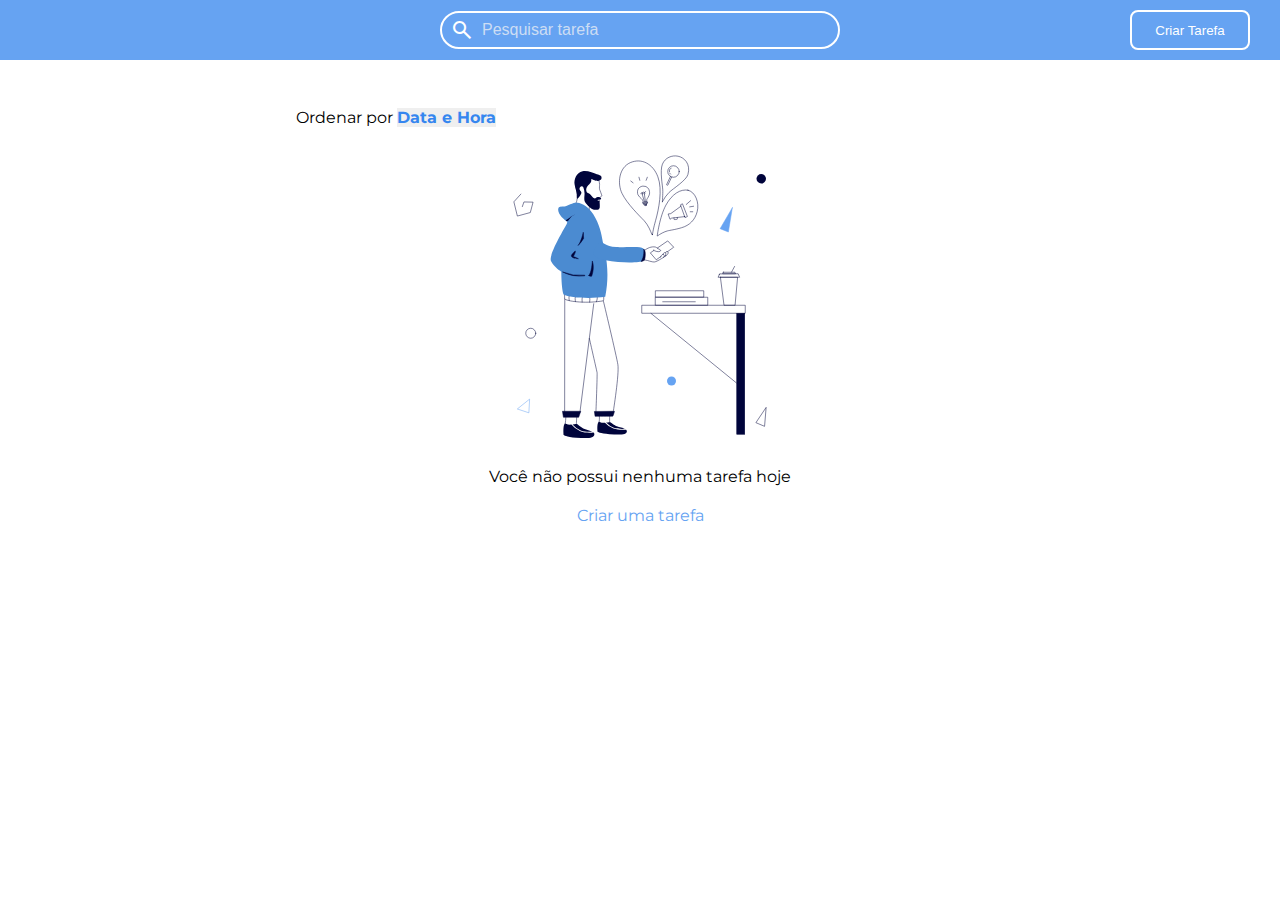
<file: index.html>
<!DOCTYPE html>
<html lang="pt-br">
<head>
    <meta charset="UTF-8">
    <meta http-equiv="X-UA-Compatible" content="IE=edge">
    <meta name="viewport" content="width=device-width, initial-scale=1.0">
    <title>Lista de tarefas</title>
    <link rel="stylesheet" href="https://fonts.googleapis.com/css2?family=Material+Symbols+Outlined:opsz,wght,FILL,GRAD@48,400,0,0" />
    <link rel="stylesheet" href="https://fonts.googleapis.com/css2?family=Material+Symbols+Rounded:opsz,wght,FILL,GRAD@20..48,100..700,0..1,-50..200" />
    <link rel="stylesheet" href="style.css">
</head>
<body>    
    <header>
        <div id="area-central">
            <span class="material-symbols-outlined">
                search
            </span>
            <input id="pesquisar" type="text" placeholder="Pesquisar tarefa">
        </div>
        <button id="bt-nova-tarefa">Criar Tarefa</button>
    </header>

    <main>
        <section id="lista-de-tarefas">
            <div>
                <label for="oredenarPor">Ordenar por</label>
                <select name="oredenarPor" id="oredenarPor">
                    <option value="data">Data e Hora</option>
                    <option value="prioridade">Prioridade</option>
                </select>
            </div>

            <div>
                <div class="cabecalho-lista">
                    <h2>Atrasadas</h2>
                    <span class="material-symbols-rounded arrow">
                        arrow_drop_up
                    </span>
                </div>
                <div id="div-anteriores" class="body-lista"></div>
            </div>

            <div>
                <div class="cabecalho-lista">
                    <h2>Hoje</h2>
                    <span class="material-symbols-rounded arrow">
                        arrow_drop_up
                    </span>
                </div>
                <div id="div-hoje" class="body-lista"></div>
            </div>
            
            <div id="nenhum-item">
                <img src="arquivos/Prancheta 1.svg" alt="">
                <p>Você não possui nenhuma tarefa hoje</p>
                <p id="p-criar-tarefa">Criar uma tarefa</p>
            </div>

            <div>
                <div class="cabecalho-lista">
                    <h2>Futuras</h2>
                    <span class="material-symbols-rounded arrow">
                        arrow_drop_up
                    </span>
                </div>
                <div id="div-futuro" class="body-lista"></div>
            </div>

            <div>
                <div class="cabecalho-lista">
                    <h2>Concluído Hoje</h2>
                    <span class="material-symbols-rounded arrow">
                        arrow_drop_up
                    </span>
                </div>
                <div id="div-concluidos-hoje" class="body-lista"></div>
            </div>
        </section> 
    </main>

    <div class="popup-wrapper">
        <div class="popup">
            <h2 id="popup-titulo">Nova Tarefa</h2>
            <input type="hidden" id="id-input">
            <span class="x-close-wrapper">X</span>
            <input type="text" placeholder="Nome da tarefa" name="input-tarefa-nome" id="input-tarefa-nome" class="popup-input">
            <input type="date" name="input-data" id="input-data" class="popup-input">
            <input type="time" name="input-time" id="input-time" class="popup-input">
            <select id="select-prioridade">
                <option value="3">Baixa</option>
                <option value="2">Media</option>
                <option value="1">Alta</option>
            </select>

            <div>
                <button id="bt-criar-tarefa" class="bt-tarefa">Criar</button>
                <button id="bt-criar-editar" class="bt-tarefa">Salvar</button>
                <button class="bt-cancelar">Cancelar</button>
            </div>
        </div>
    </div>

    <script src="script.js"></script>
</body>
</html>
</file>
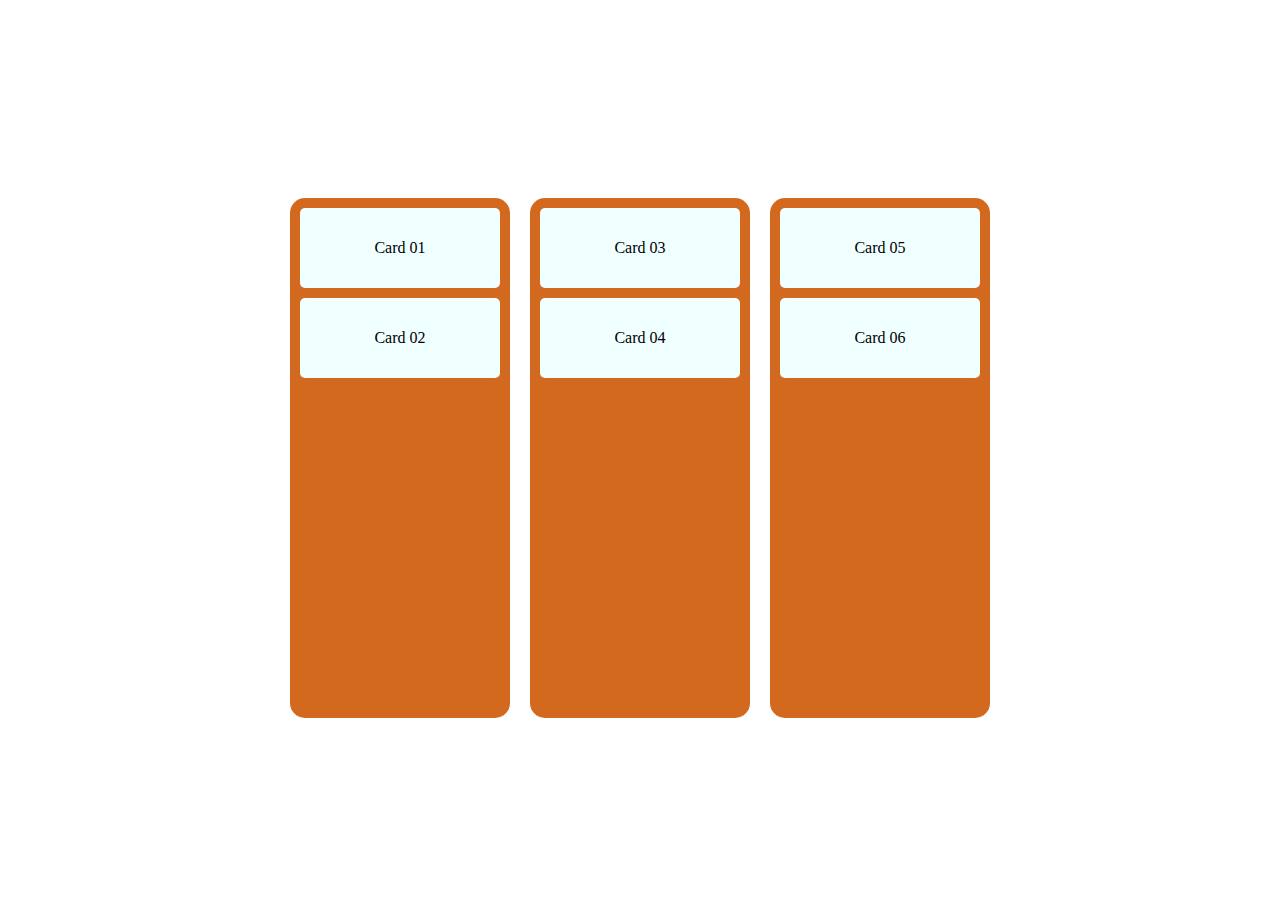
<file: teste/testeKanbasn.html>
<!DOCTYPE html>
<html lang="en">
<head>
    <meta charset="UTF-8">
    <meta http-equiv="X-UA-Compatible" content="IE=edge">
    <meta name="viewport" content="width=device-width, initial-scale=1.0">
    <title>Document</title>

    <style>
        .kanban{
            display: flex;
            align-items: center;
            justify-content: center;
            gap: 20px;
            height: 100vh;
            
        }
        .kanban-column{
            display: flex;
            flex-direction: column;
            align-items: center;
            gap: 10px;
            padding: 10px;
            width: 200px;
            height: 500px;
            background-color: chocolate;
            border-radius: 15px;
        }
        .kanban-column__item{
            width:100%;
            height: 80px;
            background-color: azure;
            text-align: center;
            line-height: 80px;
            border-radius: 5px;
        }
    </style>
</head>
<body>
    <div class="kanban">
        <div class="kanban-column">
          <div class="kanban-column__item" draggable="true">Card 01</div>
          <div class="kanban-column__item" draggable="true">Card 02</div>
        </div>
        <div class="kanban-column">
          <div class="kanban-column__item" draggable="true">Card 03</div>
          <div class="kanban-column__item" draggable="true">Card 04</div>
        </div>
        <div class="kanban-column">
          <div class="kanban-column__item" draggable="true">Card 05</div>
          <div class="kanban-column__item" draggable="true">Card 06</div>
        </div>
      </div>

    <script>
        const columns = document.querySelectorAll('.kanban-column')
        document.addEventListener("dragstart", (e) =>{
            e.target.classList.add("dragging")
        })
        document.addEventListener("dragend", (e) =>{
            e.target.classList.remove("dragging")
        })

        columns.forEach((item) =>{
            item.addEventListener("dragover", (e) =>{
                const draggin = document.querySelector('.dragging')
                const applyAfter = getNewPosition(item, e.clientY)

                if(applyAfter){
                    applyAfter.insertAdjacentElement("afterend", draggin)
                }
                else{
                    item.prepend(draggin)
                }
            })
        })

        function getNewPosition(column, positionY){
            const cards = column.querySelectorAll(".kanban-column__item:not(.dragging)")
            let result

            for(let referCard of cards){
                const box = referCard.getBoundingClientRect()
                const boxCenterY = box.y + box.height / 2

                if (positionY >= boxCenterY) result = referCard
            }

            return result
        }
    </script>
</body>
</html>
</file>
<file: style.css>
@charset "UTF-8";
@import url('https://fonts.googleapis.com/css2?family=Montserrat:wght@300;400;600&display=swap');


*{
    margin: 0;
    padding: 0;
    box-sizing: border-box;
}

body{
    width: 100vw;
    height: 100vh;
    font-family: 'Montserrat', sans-ser;
    overflow-x: hidden;
}

header{
    position: sticky;
    top: 0;
    width: 100vw;
    z-index: 10;
    height: 60px;
    background-color: #66A3F2;

    display: flex;
    justify-content: space-between;
    align-items: center;
    
}
header button{
    background-color: #66A3F2;
    color: white;

    margin-right: 30px;
    height: 40px;
    width: 120px;

    border: 2px solid white;
    border-radius: 8px;
    transition: 0.3s;

}
header button:hover{
    background-color: white;
    color: #66A3F2;
    cursor: pointer;
}
header > div{
    position: relative;
    left: 50%;
    transform: translateX(-50%);
    display: flex;
    align-items: center;
    padding: 0px 8px;
    border: 2px solid white;
    border-radius: 20px;
    color: white;
    width: 40%;
    max-width: 400px;
}
header > div > input{
    background-color: transparent;
    border: none;
    padding: 8px;
    color: white;
    width: 100%;
    outline: 0;
    font-size: 16px; 

}
header > div > input::placeholder{
    color: #ccddf4;
}
main{
    padding-bottom: 10px;
}

#filtros{
    display: flex;
    justify-content: space-between;
}
#filtrar{
    border: none;
    background-color: transparent;

    font-family: 'Montserrat', sans-ser;
    font-size: 16px;
    font-weight: 700;
    color: #3586ef;
}

#lista-de-tarefas{
    width: 100%;
    max-width: 720px;
    margin: 48px auto;
    padding: 0 16px;
    }
    #oredenarPor{
        border: 0;
        outline: 0; 
        box-shadow: none;
        appearance: none;   
        font-family: 'Montserrat', sans-ser;
        font-size: 16px;
        font-weight: 700;
        color: #3586ef;

    }


    #lista-de-tarefas h2{
        margin: 16px 0;
        display: inline-block;
    }
    #lista-de-tarefas > div{
        position: relative;
    }
        .cabecalho-lista{
            width: 100%;
        }
        .cabecalho-lista:hover{
            cursor: pointer;
            color: #163b6b;
        }
        .arrow{
            position: absolute;
            font-size: 28px;
            top: 16px
        }

    #nenhum-item{
        margin-top: 20px;
        display: flex; 
        flex-direction: column;       
        align-items: center;
        gap: 20px;
    }

    #nenhum-item > img{
        max-width: 300px;
        
    }
    #p-criar-tarefa{
        color: #66A3F2;
    }
    #p-criar-tarefa:hover{
        color: #85b4f0;
        cursor: pointer;
    }
        .tarefa{
            display: flex;
            flex-direction: row;
            justify-content: space-between;
            padding: 10px;
            margin-top: 8px;
            background-color: #F0F2F2;
            border-radius: 8px;
        }

        .tarefa:hover{
            cursor: pointer;
            background-color: #e9e9e9;
        }
            .tarefa-nome{
                display: flex;
                flex-direction: row;
                gap: 10px;
            }
            .prioridade{

                padding: 2px 4px;
                width: 60px;
                height: 20px;

                font-size: 12px;
                text-align: center;
                color: white;
                
                background-color: #85b4f0;
                border-radius: 20px;
            }
            .data-hora{
                display: flex;
                flex-direction: row;
                gap: 20px;
            }
                .data-hora .excluir-tarefa{
                    margin-left: 20px;
                    width: 20px;
                    height: 20px;
                    line-height: 20px;
                    color: rgb(234, 78, 78);
                    background-color: transparent;
                    border: none;
                }
                .data-hora .excluir-tarefa:hover{
                    cursor: pointer;
                    color: rgb(236, 113, 113);
                }

            .tarefa.checked > .tarefa-nome > p{
                text-decoration: line-through;
            }
            .check-task{
                height: 18px;
                width: 18px;
                background-color: transparent;
                border: 2px solid #66A3F2;
                border-radius: 50%;
            }
            
            .tarefa.checked > .tarefa-nome > .check-task{
                background-color: lightgray;
                border-color: lightgray;
            }

.popup-tarefa{
    z-index: 100;
    position: relative;
    height: 260px;
    width: 80%;
    max-width: 420px;
    padding: 24px;
    box-shadow: 5px 5px 20px rgba(0, 0, 0, 0.25);
    border-radius: 15px;
    background-color: white;
    display: flex;
}

.popup-tarefa input{
    font-family: 'Montserrat',  sans-serif;
    font-size: 16px;
    font-weight: 400;
    border: none;
}
.popup-wrapper{
    position: fixed;
    top: 0;
    left: 0;
    z-index: 2000;
    height: 100vh;
    width: 100vw;

    display: none;
    align-items: center;
    justify-content: center;
}
    .popup{
        z-index: 100;
        position: relative;
        height: 260px;
        width: 80%;
        max-width: 500px;
        padding: 24px;
        box-shadow: 5px 5px 20px rgba(0, 0, 0, 0.25);
        border-radius: 15px;
        background-color: white;
    }
        #popup-titulo{
            margin-bottom: 20px;
        }
        .popup > span{
            position: absolute;
            font-weight: 900;
            font-size: 20px;
            top: 10px;
            right: 16px;

        }
        .popup > span:hover{
            cursor: pointer;
        }
        .popup-input{
            font-family: 'Montserrat', sans-ser;
            border: 1px solid rgba(0, 0, 0, 0.35);
            border-radius: 8px;
            height: 32px;
            padding: 0px 8px;
        }

        #input-tarefa-nome{
            display: block;
            width: 100%;
            margin-bottom: 16px;
            height: 44px;
            font-size: 20px;
        }
        #input-data{
            margin-right: 8px;
                        
        }
        #select-prioridade{
            margin-left: 8px;
            border: 1px solid rgba(0, 0, 0, 0.35);
            font-family: 'Montserrat', sans-ser;
            border-radius: 8px;
            height: 32px;
            padding: 0px 8px;
        }
        .bt-tarefa{
            margin-top: 30px;
            margin-right: 8px;

            background-color: #66A3F2;
            color: white;
            
            border: none;
            padding: 8px 24px;
            border-radius: 8px;
        }
        .bt-tarefa:hover{
            background-color: #85b4f0;
            cursor: pointer;
        }
        .bt-cancelar{
            box-sizing: border-box;
            margin-top: 30px;
            background-color: rgb(234, 78, 78);
            color: white;
            border: none;
            
            padding: 8px 20px;
            border-radius: 8px;
        }
        .bt-cancelar:hover{
            background-color: rgb(236, 113, 113);
            color: white;
            cursor: pointer;
        }

        .dragging {
            background-color: #dbeafd;
          }

@media screen and (max-width: 780px) {
    header > div{
        transform: translateX(0);
        left: 16px;
    }
}
</file>
